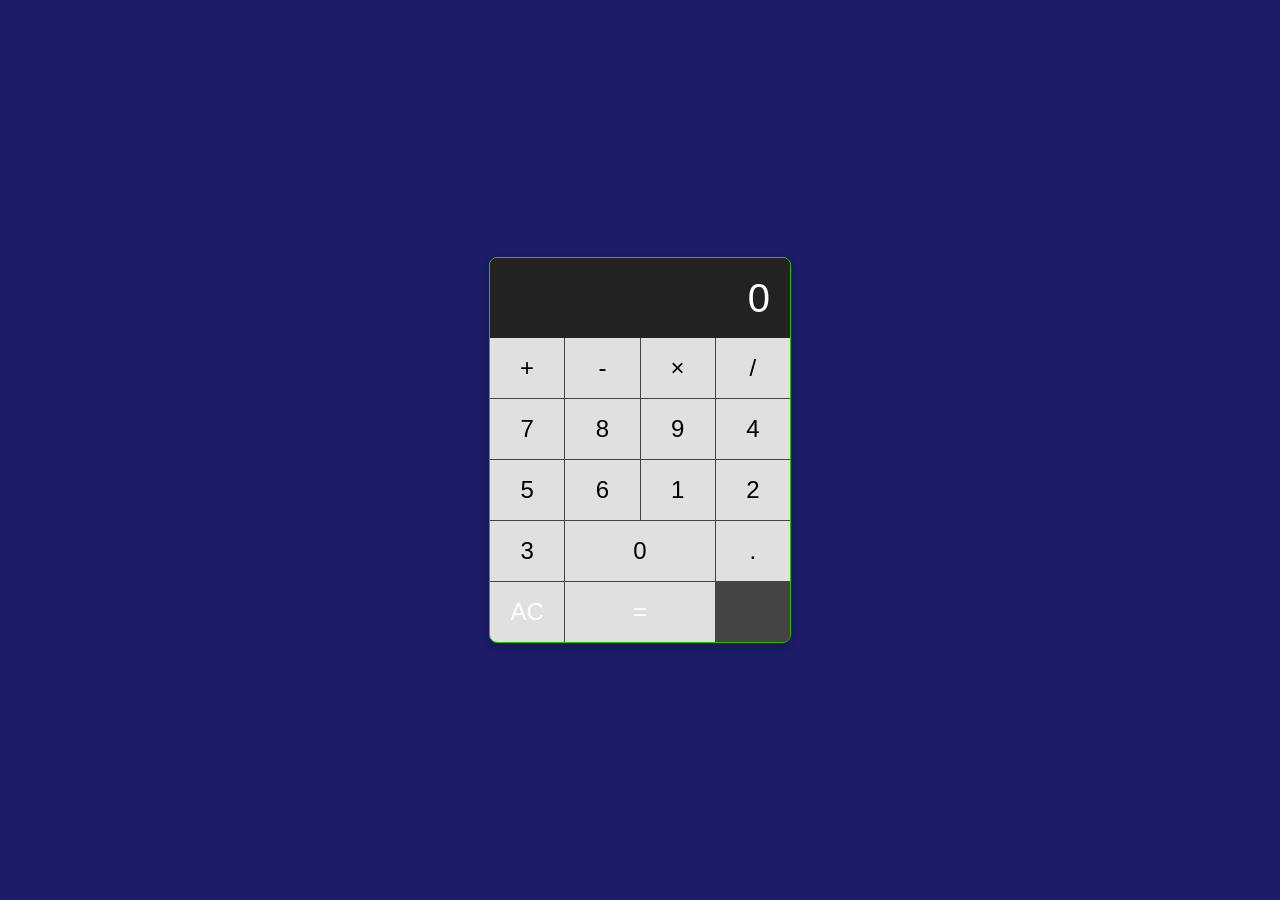
<file: projetos/calculadora/index.html>
<!DOCTYPE html>
<html lang="pt">
<head>
    <meta charset="UTF-8">
    <meta name="viewport" content="width=device-width, initial-scale=1.0">
    <title>Simple calculator</title>
    <link rel="stylesheet" href="style.css">
</head>
<body>
    <div class="calculator">
        <input type="text" class="calculator-screen" value="0" readonly />

        <div class="calculator-keys">

        <button type="button" class="operator" value="+">+</button>
        <button type="button" class="operator" value="-">-</button>
        <button type="button" class="operator" value="*">&times;</button>
        <button type="button" class="operator" value="/">/</button>

        <button type="button" value="7">7</button>
        <button type="button" value="8">8</button>
        <button type="button" value="9">9</button>

        <button type="button" value="4">4</button>
        <button type="button" value="5">5</button>
        <button type="button" value="6">6</button>

        <button type="button" value="1">1</button>
        <button type="button" value="2">2</button>
        <button type="button" value="3">3</button>

        <button type="button" value="0">0</button>
        <button type="button" class="decimal" value=".">.</button>
        <button type="button" class="all-clear" value="all-clear">AC</button>

        <button type="button" class="equal-sign operator" value="=">=</button>

        </div>
    </div>

    <script src="script.js"></script>
    </body>
</html>
</file>
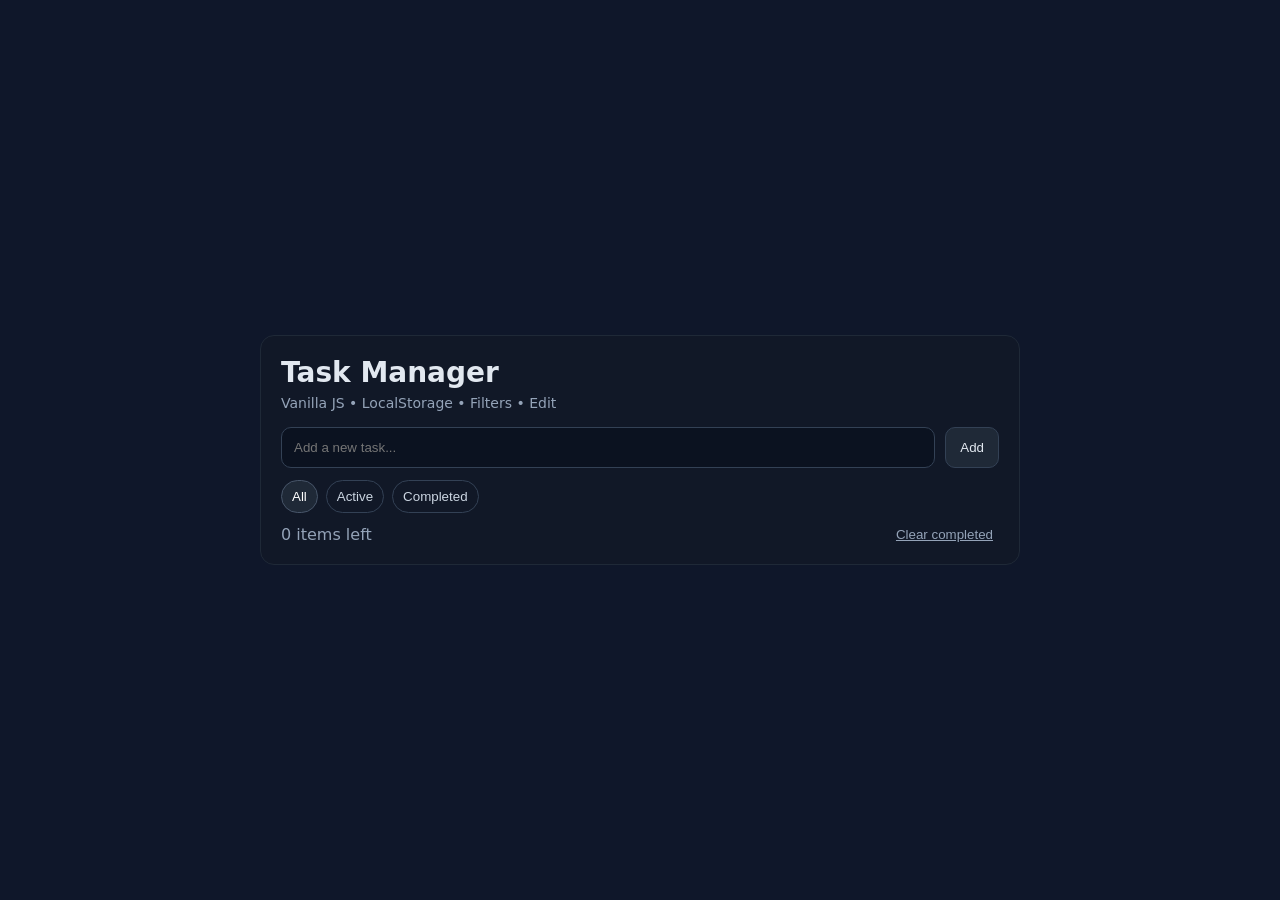
<file: projetos/task-manager/index.html>
<!doctype html>
<html lang="en">
<head>
  <meta charset="UTF-8" />
  <meta name="viewport" content="width=device-width, initial-scale=1.0" />
  <title>Task Manager</title>
  <link rel="stylesheet" href="style.css" />
</head>
<body>
  <main class="app">
    <header class="header">
      <h1>Task Manager</h1>
      <p class="subtitle">Vanilla JS • LocalStorage • Filters • Edit</p>
    </header>

    <section class="controls">
      <form id="taskForm" class="form" autocomplete="off">
        <input id="taskInput" type="text" placeholder="Add a new task..." />
        <button type="submit">Add</button>
      </form>

      <div class="filters" role="group" aria-label="Filters">
        <button class="filter is-active" data-filter="all">All</button>
        <button class="filter" data-filter="active">Active</button>
        <button class="filter" data-filter="completed">Completed</button>
      </div>
    </section>

    <section class="content">
      <ul id="taskList" class="list"></ul>

      <footer class="footer">
        <span id="itemsLeft">0 items left</span>
        <button id="clearCompleted" class="link" type="button">Clear completed</button>
      </footer>
    </section>
  </main>

  <script src="script.js"></script>
</body>
</html>
</file>
<file: projetos/calculadora/style.css>
body {
    display: flex;
    justify-content: center;
    align-items: center;
    min-height: 100vh;
    background-color: rgb(28, 28, 104);
    font-family: Arial, Helvetica, sans-serif;
    margin: 0;
}

.calculator {
    border: 1px solid #27be01;
    border-radius: 8px;
    width: 300px;
    background-color: #333;
    box-shadow: 0 4px 8px rgba(0, 0, 0, 0.2);
    overflow: hidden;
}

.calculator-screen {
    width: 100%;
    height: 80px;
    background-color: #222;
    color: #fff;
    font-size: 2.5em;
    text-align: right;
    padding: 10px 20px;
    box-sizing: border-box;
    border: none;
    outline: none;
}

.calculator-keys {
  display: grid;
  grid-template-columns: repeat(4, 1fr);
  gap: 1px;
  background: #444;
}

.calculator-keys button {
    height: 60px;
    background-color: #e0e0e0;
    border: none;
    font-size: 1.5em;
    cursor: pointer;
    transition: background-color 0.2s;
    outline: none;
}

.calculator-keys button:hover {
    background-color: hsl(212, 100%, 70%);
}

.calculator-keys button:active {
    background-color: #f79234;
}

.operator{
    background-color: #e78224;
}

.operator:hover {
    background-color: #e78224;
}

.equal-sign {
    background-color: #2e86c1;
    color: white;
    grid-column: span 2;
}

.equal-sign:hover {
    background-color: #1e76b1;
}

.all-clear {
    background-color: #c0392b;
    color: white;
}

.all-clear:hover {
    background-color: #b0291b;
}

.calculator-keys button[value="0"] {
  grid-column: span 2;
}

.decimal {
    grid-column: span 1;
}
</file>
<file: projetos/task-manager/style.css>
* { box-sizing: border-box; }

body{
  margin:0;
  font-family: system-ui, Arial, sans-serif;
  background:#0f172a;
  color:#e2e8f0;
  min-height:100vh;
  display:grid;
  place-items:center;
  padding:24px;
}

.app{
  width:min(760px, 100%);
  background:#111827;
  border:1px solid #1f2937;
  border-radius:14px;
  padding:20px;
}

.header h1{ margin:0 0 6px; font-size:28px; }
.subtitle{ margin:0; color:#94a3b8; font-size:14px; }

.controls{ margin-top:16px; display:grid; gap:12px; }

.form{ display:grid; grid-template-columns:1fr auto; gap:10px; }
.form input{
  padding:12px;
  border-radius:10px;
  border:1px solid #334155;
  background:#0b1220;
  color:#e2e8f0;
  outline:none;
}
.form button{
  padding:12px 14px;
  border-radius:10px;
  border:1px solid #334155;
  background:#1f2937;
  color:#e2e8f0;
  cursor:pointer;
}

.filters{ display:flex; gap:8px; flex-wrap:wrap; }
.filter{
  padding:8px 10px;
  border-radius:999px;
  border:1px solid #334155;
  background:transparent;
  color:#cbd5e1;
  cursor:pointer;
}
.filter.is-active{
  background:#1f2937;
  color:#fff;
  border-color:#475569;
}

.list{ list-style:none; padding:0; margin:0; display:grid; gap:8px; }

.item{
  display:grid;
  grid-template-columns:auto 1fr auto;
  align-items:center;
  gap:10px;
  padding:12px;
  border:1px solid #1f2937;
  border-radius:12px;
  background:#0b1220;
}
.item.completed .text{ text-decoration:line-through; color:#64748b; }

.actions{ display:flex; gap:8px; }
.action{
  border:1px solid #334155;
  background:transparent;
  color:#cbd5e1;
  padding:6px 10px;
  border-radius:10px;
  cursor:pointer;
}

.footer{
  margin-top:12px;
  display:flex;
  justify-content:space-between;
  align-items:center;
  color:#94a3b8;
}
.link{
  border:none;
  background:transparent;
  color:#94a3b8;
  cursor:pointer;
  text-decoration:underline;
}
</file>
